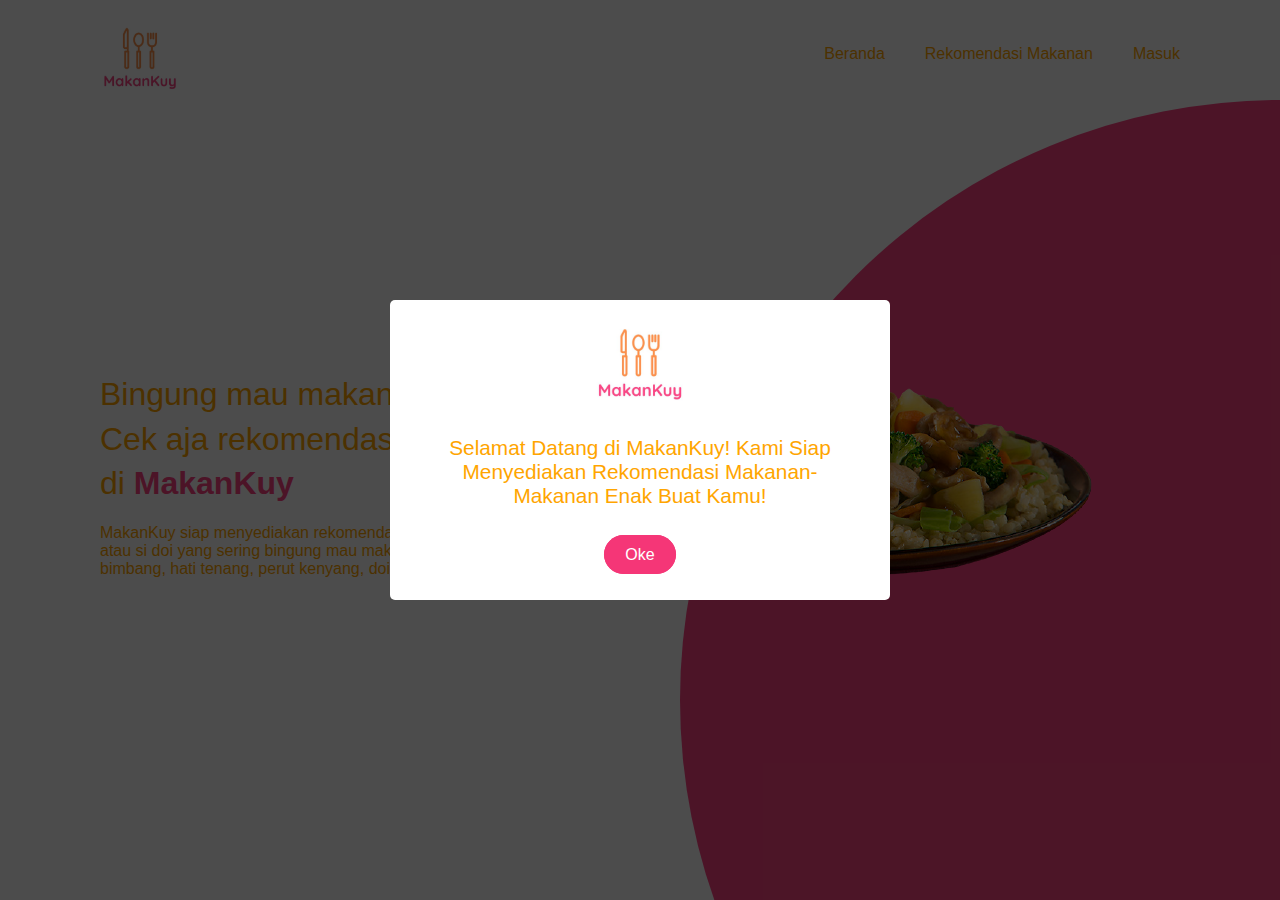
<file: index.html>
<!DOCTYPE html>
<html>
<head>
  <meta charset="utf-8">
  <title>Beranda - MakanKuy</title>
  <link rel="stylesheet" type="text/css" href="Beranda.css">
</head>
<body>
  <section id="Beranda">
    <div class="ling"></div>
    <header>
      <img src="makanKuy.jpg" alt="" class="logo">
      <ul>
        <li><a href="index.html">Beranda</a></li>
        <li><a href="rekomendasi.html">Rekomendasi Makanan</a></li>
        <li><a href="Login.html">Masuk</a></li>
      </ul>
    </header>
    <div class="kontenBeranda">
      <div class="desc">
        <h2>Bingung mau makan apa?<br>
          Cek aja rekomendasi makananan di <span>MakanKuy</span>
        </h2>
        <br>
        <p>
          MakanKuy siap menyediakan rekomendasi makanan buat kamu atau si doi yang sering bingung mau makan apa hari ini! <i>Goodbye</i> bimbang, hati tenang, perut kenyang, doi makin sayang. 
        </p>
      </div>
      <br>
      <div class="f1">
        <img src="f1.png" alt="" class="food1">
      </div>
    </div>
  </section>
  <div class="pop-up">
    <div class="isi">
        <img src="makanKuy.jpg" alt="">
        <p>Selamat Datang di MakanKuy! Kami Siap Menyediakan Rekomendasi Makanan-Makanan Enak Buat Kamu!</p><br>
        <a href="#" id="oke">Oke</a>
    </div>
  </div>
  <script>
      document.getElementById("oke").addEventListener("click",function(){
          document.querySelector(".pop-up").style.display='none';
      },);
  </script>
</body>
</file>
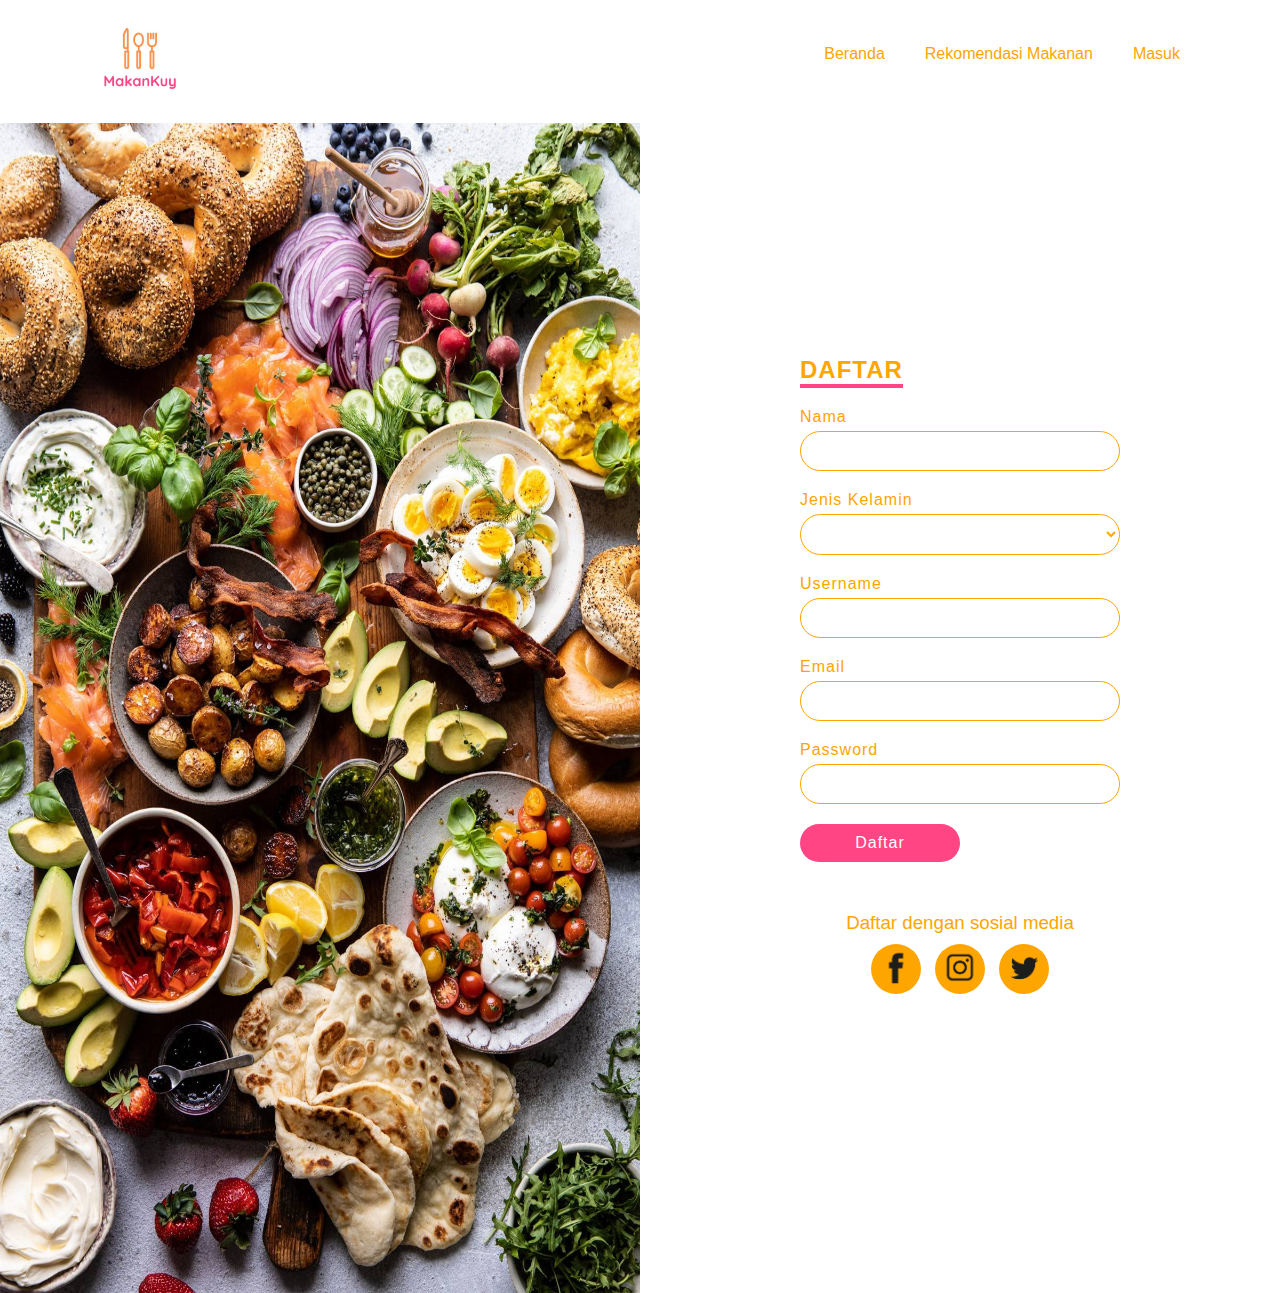
<file: Daftar.html>
<!DOCTYPE html>
<html>
<head>
  <meta charset="utf-8">
  <title>Daftar - MakanKuy</title>
  <link rel="stylesheet" type="text/css" href="Daftar.css">
</head>
<body>
  <section id="Daftar">
    <header class="nav">
        <img src="makanKuy.jpg" alt="" class="logo">
        <ul>
            <li><a href="index.html">Beranda</a></li>
            <li><a href="rekomendasi.html">Rekomendasi Makanan</a></li>
            <li><a href="Login.html">Masuk</a></li>
        </ul>
    </header>
    <div class="foto">
      <img src="fewd.jpg" alt="">
    </div>
    <div class="konten">
      <div class="formDaftar">
        <h2>Daftar</h2>
        <form method="POST">
           <div class="inputForm">
                <span>Nama</span>
                <input type="nama" id="nama" required>
           </div>
           <div class="inputForm">
            <span>Jenis Kelamin</span>
            <select name="jenisK" id="jenisK">
                <option></option>
                <option>Laki-laki</option>
                <option>Perempuan</option>
            </select>
           </div>
          <div class="inputForm">
            <span>Username</span>
            <input type="username" id="user" required>
          </div>
          <div class="inputForm">
            <span>Email</span>
            <input type="email" id="email" required>
          </div>
          <div class="inputForm">
            <span>Password</span>
            <input type="password" id="pw" required>
          </div>
          <div class="inputForm">
            <input type="button" value="Daftar" id="tombol" onclick="tampilkan()">
          </div>
        </form>
        <h3>Daftar dengan sosial media</h3>
        <ul class="sosmed">
          <li><a href="http://facebook.com/"><img src="facebook.png" alt=""></a></li>
          <li><a href="http://instagram.com/"><img src="insta.png" alt=""></a></li>
          <li><a href="http://twitter.com/"><img src="twitter.png" alt=""></a></li>
        </ul>
      </div>
    </div>
  </section>
  <script src="Daftar.js"></script>
</body>
</file>
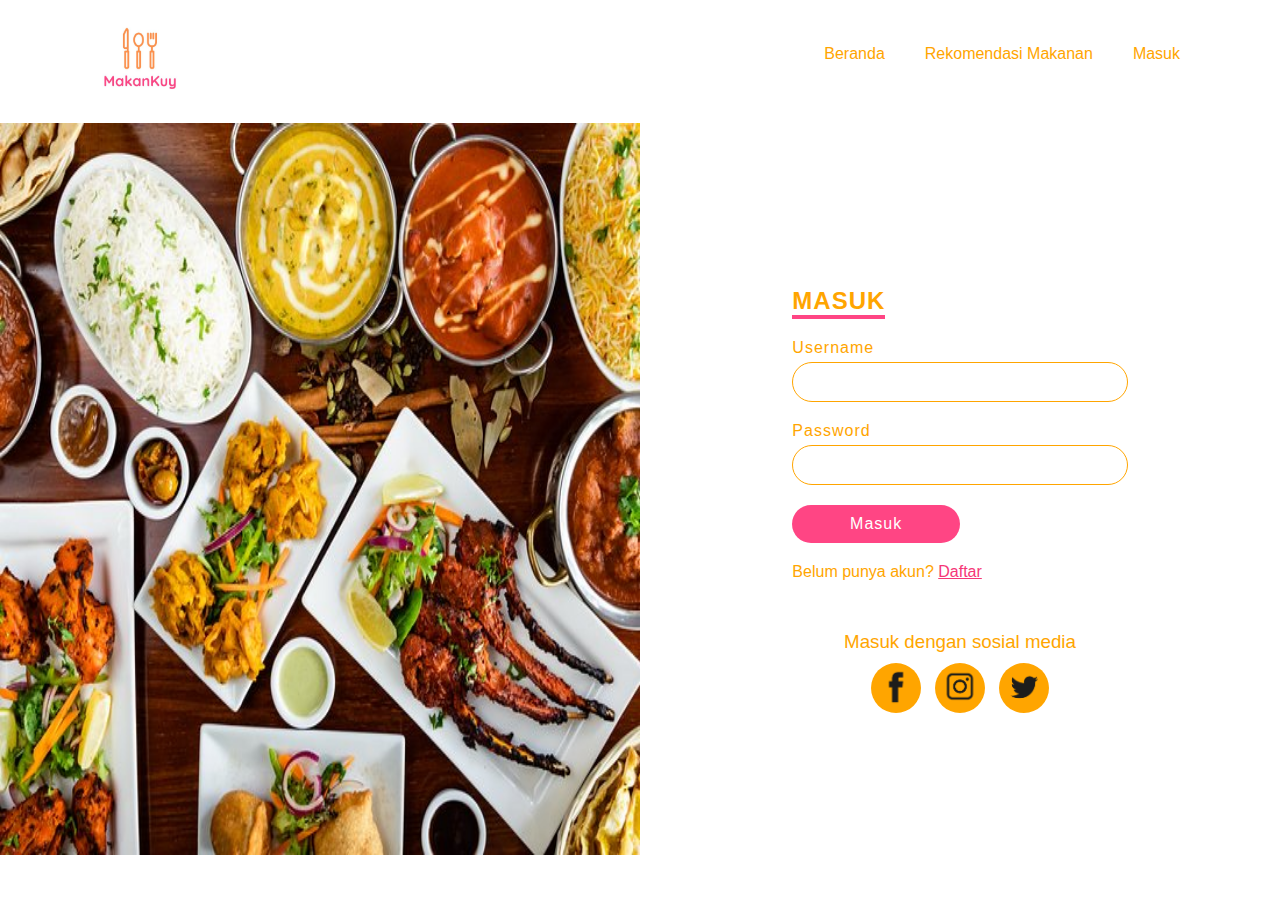
<file: Login.html>
<!DOCTYPE html>
<html>
<head>
  <meta charset="utf-8">
  <title>Masuk - MakanKuy</title>
  <link rel="stylesheet" type="text/css" href="Login.css">
</head>
<body>
  <section id="Login">
    <header class="nav">
        <img src="makanKuy.jpg" alt="" class="logo">
        <ul>
            <li><a href="index.html">Beranda</a></li>
            <li><a href="rekomendasi.html">Rekomendasi Makanan</a></li>
            <li><a href="Login.html">Masuk</a></li>
        </ul>
    </header>
    <div class="foto">
      <img src="makanan1.jpg" alt="">
    </div>
    <div class="konten">
      <div class="formLogin">
        <h2>Masuk</h2>
        <form method="POST">
          <div class="inputForm">
            <span>Username</span>
            <input type="username" id="user" required>
          </div>
          <div class="inputForm">
            <span>Password</span>
            <input type="password" id="pw" required>
          </div>
          <div class="inputForm">
            <input type="button" value="Masuk" id="tombol" onclick="tampilkan()">
          </div>
          <div class="inputForm">
            <p>Belum punya akun? <a href="Daftar.html">Daftar</a></p>
          </div>
        </form>
        <h3>Masuk dengan sosial media</h3>
        <ul class="sosmed">
          <li><a href="http://facebook.com/"><img src="facebook.png" alt=""></a></li>
          <li><a href="http://instagram.com/"><img src="insta.png" alt=""></a></li>
          <li><a href="http://twitter.com/"><img src="twitter.png" alt=""></a></li>
        </ul>
      </div>
    </div>
  </section>
  <script src="Login.js"></script>
</body>
</file>
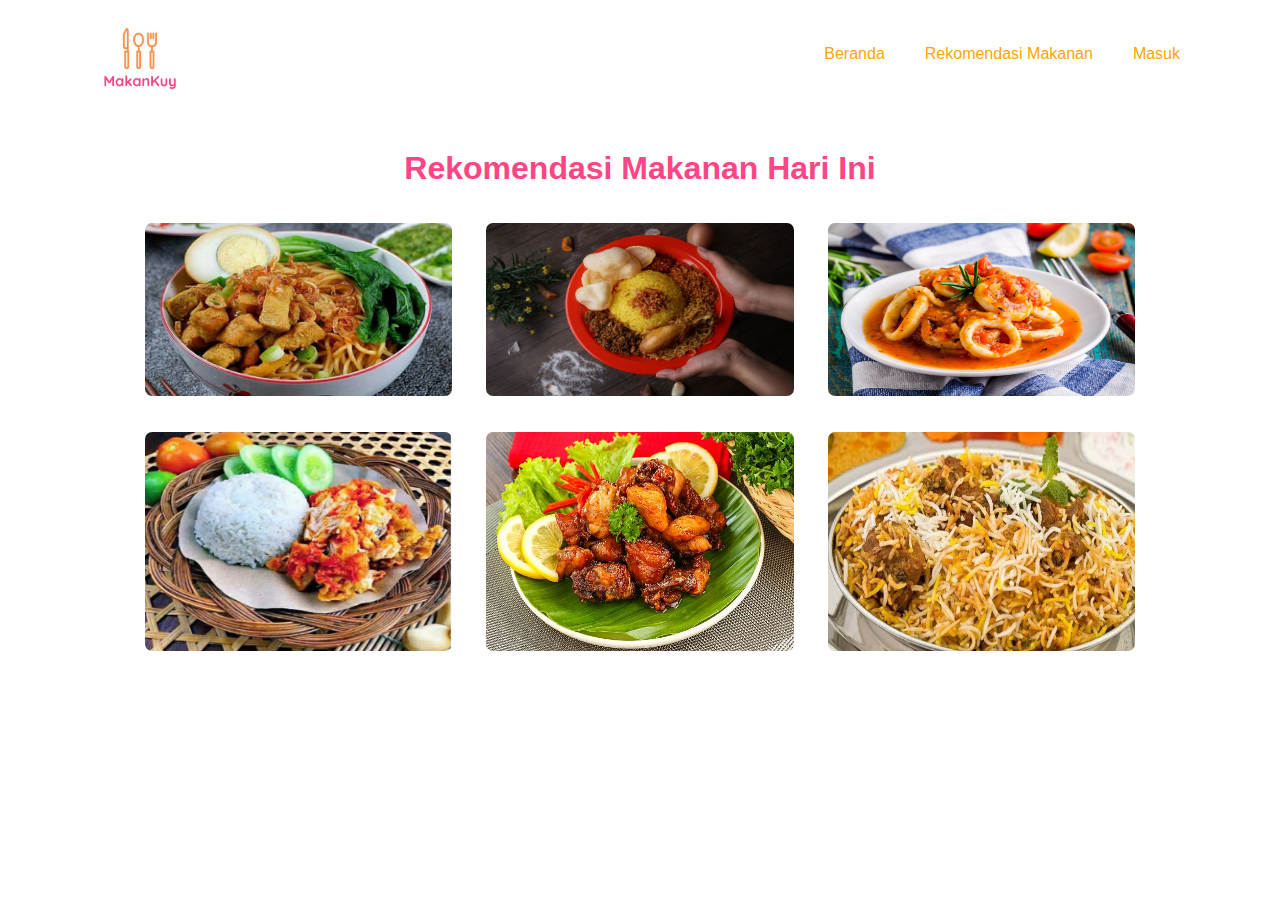
<file: rekomendasi.html>
<!DOCTYPE html>
<html>
<head>
  <meta charset="utf-8">
  <title>Rekomendasi Makanan - MakanKuy</title>
  <link rel="stylesheet" type="text/css" href="rekomendasi.css">
</head>
<body>
    <section id="rekomen">
    <header>
        <img src="makanKuy.jpg" alt="" class="logo">
        <ul>
            <li><a href="index.html">Beranda</a></li>
            <li><a href="rekomendasi.html">Rekomendasi Makanan</a></li>
            <li><a href="Login.html">Masuk</a></li>
        </ul>
        </header>
    <div class="judul">
        <h1>Rekomendasi Makanan Hari Ini</h1>
    </div><br><br>
        <div class="listMakanan">
        <div class="makanan">
            <img src="rm1.jpg" alt="">
        </div>
        <div class="makanan">
            <img src="rm2.jpg" alt="">
        </div>
        <div class="makanan">
            <img src="rm3.jpg" alt="">
        </div>
        <div class="makanan">
            <img src="rm4.png" alt="">
        </div>
        <div class="makanan">
            <img src="rm5.jpg" alt="">
        </div>
        <div class="makanan">
            <img src="rm6.jpg" alt="">
        </div>
        </div>
    </section>
</body>
</file>
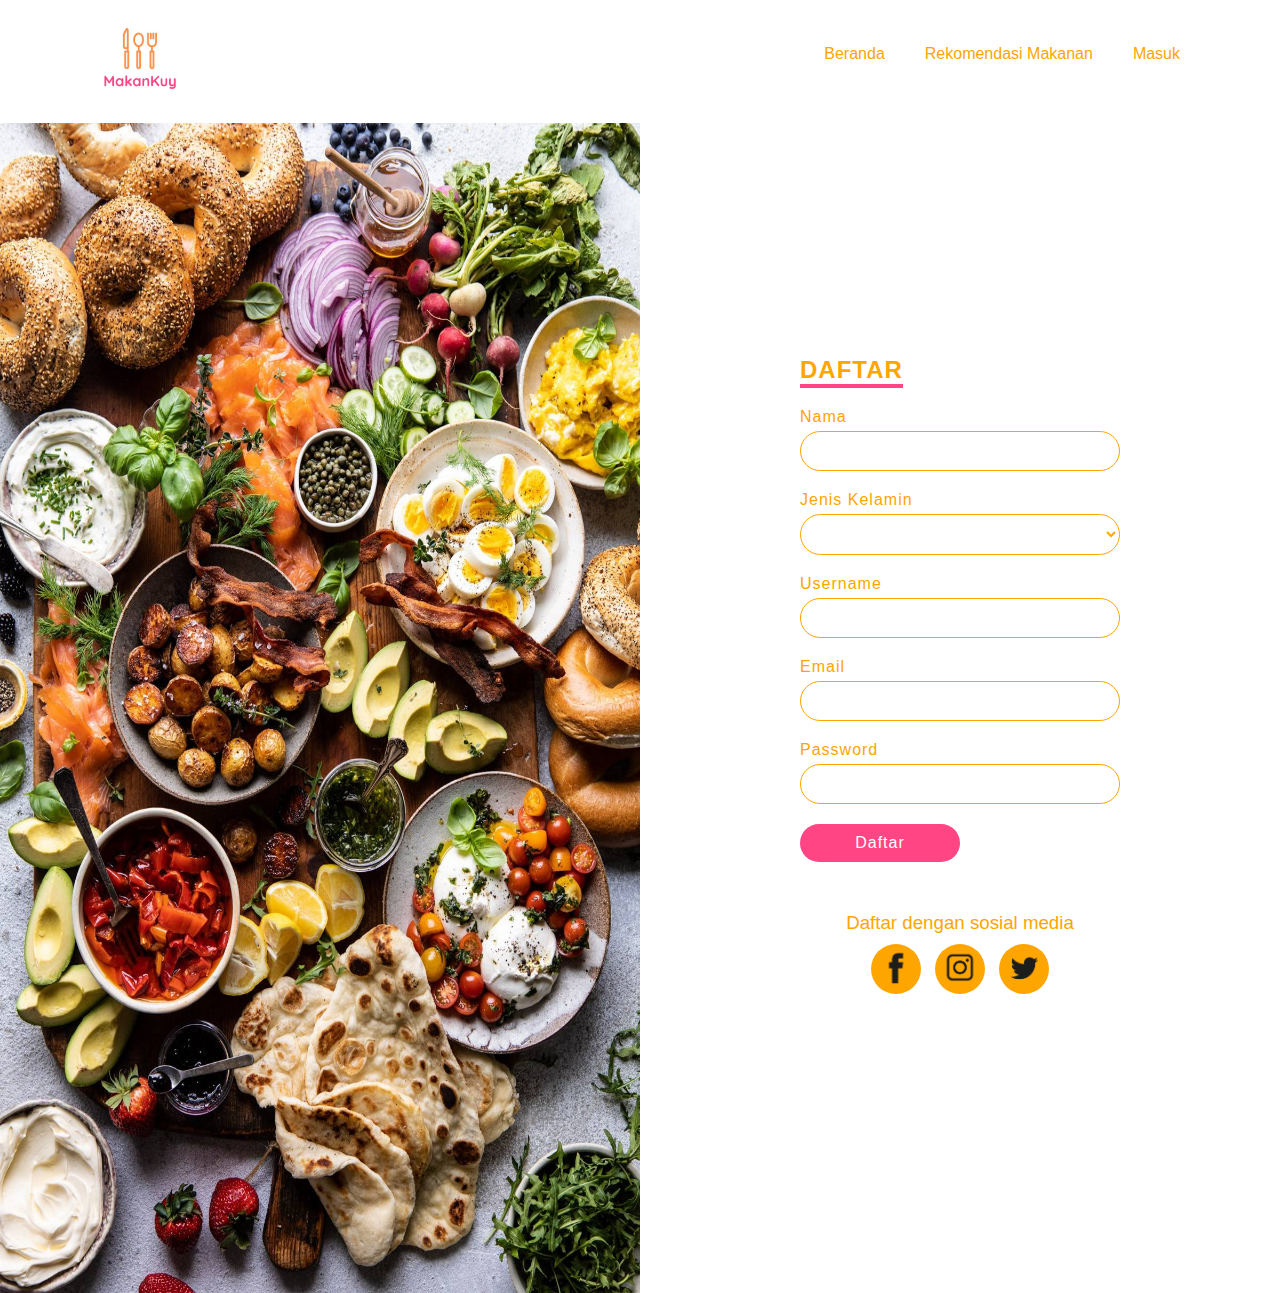
<file: MakanKuy/Daftar.html>
<!DOCTYPE html>
<html>
<head>
  <meta charset="utf-8">
  <title>Login</title>
  <link rel="stylesheet" type="text/css" href="Daftar.css">
</head>
<body>
  <section id="Daftar">
    <header class="nav">
        <img src="makanKuy.jpg" alt="" class="logo">
        <ul>
            <li><a href="index.html">Beranda</a></li>
            <li><a href="rekomendasi.html">Rekomendasi Makanan</a></li>
            <li><a href="Login.html">Masuk</a></li>
        </ul>
    </header>
    <div class="foto">
      <img src="fewd.jpg" alt="">
    </div>
    <div class="konten">
      <div class="formDaftar">
        <h2>Daftar</h2>
        <form method="POST">
           <div class="inputForm">
                <span>Nama</span>
                <input type="nama" id="nama" required>
           </div>
           <div class="inputForm">
            <span>Jenis Kelamin</span>
            <select name="jenisK" id="jenisK">
                <option></option>
                <option>Laki-laki</option>
                <option>Perempuan</option>
            </select>
           </div>
          <div class="inputForm">
            <span>Username</span>
            <input type="username" id="user" required>
          </div>
          <div class="inputForm">
            <span>Email</span>
            <input type="email" id="email" required>
          </div>
          <div class="inputForm">
            <span>Password</span>
            <input type="password" id="pw" required>
          </div>
          <div class="inputForm">
            <input type="button" value="Daftar" id="tombol" onclick="tampilkan()">
          </div>
        </form>
        <h3>Daftar dengan sosial media</h3>
        <ul class="sosmed">
          <li><a href="http://facebook.com/"><img src="facebook.png" alt=""></a></li>
          <li><a href="http://instagram.com/"><img src="insta.png" alt=""></a></li>
          <li><a href="http://twitter.com/"><img src="twitter.png" alt=""></a></li>
        </ul>
      </div>
    </div>
  </section>
  <script src="Daftar.js"></script>
</body>
</file>
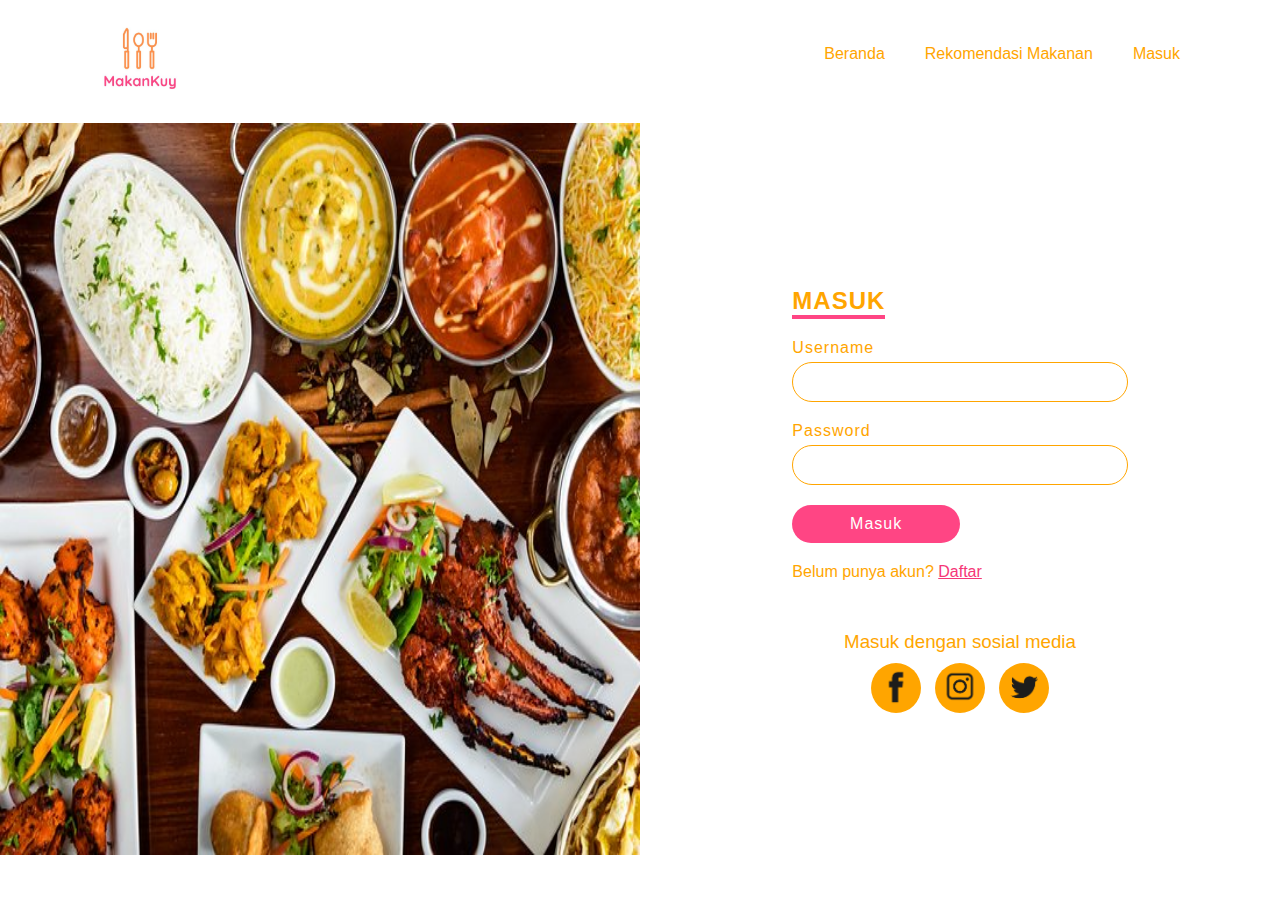
<file: MakanKuy/Login.html>
<!DOCTYPE html>
<html>
<head>
  <meta charset="utf-8">
  <title>Login</title>
  <link rel="stylesheet" type="text/css" href="Login.css">
</head>
<body>
  <section id="Login">
    <header class="nav">
        <img src="makanKuy.jpg" alt="" class="logo">
        <ul>
            <li><a href="index.html">Beranda</a></li>
            <li><a href="rekomendasi.html">Rekomendasi Makanan</a></li>
            <li><a href="Login.html">Masuk</a></li>
        </ul>
    </header>
    <div class="foto">
      <img src="makanan1.jpg" alt="">
    </div>
    <div class="konten">
      <div class="formLogin">
        <h2>Masuk</h2>
        <form method="POST">
          <div class="inputForm">
            <span>Username</span>
            <input type="username" id="user" required>
          </div>
          <div class="inputForm">
            <span>Password</span>
            <input type="password" id="pw" required>
          </div>
          <div class="inputForm">
            <input type="button" value="Masuk" id="tombol" onclick="tampilkan()">
          </div>
          <div class="inputForm">
            <p>Belum punya akun? <a href="Daftar.html">Daftar</a></p>
          </div>
        </form>
        <h3>Masuk dengan sosial media</h3>
        <ul class="sosmed">
          <li><a href="http://facebook.com/"><img src="facebook.png" alt=""></a></li>
          <li><a href="http://instagram.com/"><img src="insta.png" alt=""></a></li>
          <li><a href="http://twitter.com/"><img src="twitter.png" alt=""></a></li>
        </ul>
      </div>
    </div>
  </section>
  <script src="Login.js"></script>
</body>
</file>
<file: Beranda.css>
*{
    margin: 0;
    padding: 0;
    box-sizing: border-box;
    font-family: Verdana, Geneva, Tahoma, sans-serif;
}
body{
    height: 100%;
}
#Beranda{
    position: relative;
    width: 100%;
    min-height: 100vh;
    padding: 100px;
    display: flex;
    justify-content: space-between;
    align-items: center;
    background: white;
}
header{
    position: absolute;
    top: 0;
    left: 0;
    width: 100%;
    padding: 20px 100px;
    justify-content: space-between;
    align-items: center;
}
header .logo{
    position: relative;
    max-width: 80px;
    float: left;
}
header ul{
    margin-top: 25px;
    position: relative;
    display: flex;
    float: right;
}
header ul li{
    list-style: none;
}
header ul li a{
    display: inline-block;
    color: orange;
    font-weight: 400;
    margin-left: 40px;
    text-decoration: none;
    
}
.kontenBeranda{
    position: relative;
    width: 100%;
    display: flex;
    justify-content: space-between;
    align-items: center;
}
.kontenBeranda .desc{
    position: relative;
    max-width: 600px;
    padding-top: 50px;

}
.kontenBeranda .desc h2{
    color:orange;
    font-size: 2em;
    line-height: 1.4em;
    font-weight: 500;
}
.kontenBeranda .desc h2 span{
    color:#ff4584;
    font-size: 1em;
    line-height: 1.2em;
    font-weight: 800;
}
.kontenBeranda .desc p{
    color:orange;
}
.kontenBeranda .f1{
    width: 600px;
    display: flex;
    justify-content: flex-end;
    padding-top: 80px;
}
.kontenBeranda .f1 .food1{
    width: 800px;
}
.ling{
    position: absolute;
    top: 0;
    left: 0;
    width: 100%;
    height: 100%;
    background:#ff4584;
    clip-path: circle(600px at right 700px);
}
.pop-up{
    width: 100%;
    height: 100%;
    background-color: rgb(0, 0, 0, 0.7);
    position: absolute;
    top: 0;
    display: flex;
    justify-content:center;
    align-items: center;
    display: flex;
}
.isi{
    width: 500px;
    height: 300px;
    background-color: white;
    opacity: 1;
    border-radius: 5px;
    text-align: center;
    padding: 20px;
}
.isi p{
    text-align: center;
    padding: 20px;
    font-weight: 300;
    font-size: 1.3em;
    color: orange;
}
.isi a{
    width: 50%;
    padding: 10px 20px;
    outline: none;
    border: 1px solid #f53677;
    background-color: #f53677;
    font-size: 16px;
    color: white;
    border-radius: 30px;
    text-decoration: none;
}
.isi img{
    width: 20%;
}
</file>
<file: Daftar.css>
*{
    margin: 0;
    padding: 0;
    box-sizing: border-box;
    font-family: Verdana, Geneva, Tahoma, sans-serif;
}
body{
    height: 100%;
}
/* Navbar*/
header{
    position: absolute;
    top: 0;
    left: 0;
    width: 100%;
    padding: 20px 100px;
    justify-content: space-between;
    align-items: center;
    background-color: white;
}
header .logo{
    position: relative;
    max-width: 80px;
    float: left;
}
header ul{
    margin-top: 25px;
    position: relative;
    display: flex;
    float: right;
}
header ul li{
    list-style: none;
}
header ul li a{
    display: inline-block;
    color: orange;
    font-weight: 400;
    margin-left: 40px;
    text-decoration: none;
    
}
/* Daftar */
#Daftar{
    position: relative;
    width: 100%;
    height: 100vh;
    display: flex;
}
.foto{
    position: relative;
    width: 50%;
    height: 100%;
}
.foto img{
    position: absolute;
    top: 123px;
    left: 0;
    width: 100%;
    height: 130%;
    background-attachment: fixed;
    background-repeat: no-repeat;
}
.konten{
    display: flex;
    width: 50%;
    height: 100%;
    justify-content: center;
    align-items: center;
}
.formDaftar{
    width: 50%;
}
.formDaftar h2{
    color: orange;
    font-weight: 600;
    text-transform: uppercase;
    margin-bottom: 20px;
    border-bottom: 4px solid #ff4584;
    display: inline-block;
    letter-spacing: 1px;
    padding-top: 450px;
}
.inputForm{
    margin-bottom: 20px;

}
.inputForm span{
    font-size: 16px;
    margin-bottom: 5px;
    display: inline-block;
    color: orange;
    font-weight: 300;
    font-size: 16px;
    letter-spacing: 1px;
}
input{
    width: 100%;
    padding: 10px 20px;
    outline: none;
    font-weight: 400;
    border: 1px solid orange;
    font-size: 16px;
    letter-spacing: 1px;
    color: orange;
    background: transparent;
    border-radius: 30px;
}
select{
    width: 100%;
    padding: 10px 20px;
    outline: none;
    font-weight: 400;
    border: 1px solid orange;
    font-size: 16px;
    letter-spacing: 1px;
    color: orange;
    background: transparent;
    border-radius: 30px;
}
input[type="button"]{
    width: 50%;
    background:#ff4584;
    color: white;
    outline: none;
    border: none;
    font-weight: 500;
    cursor: pointer;
}
input[type="button"]:hover{
    background-color:#f53677;
}
.inputForm p{
    color: orange;
}
.inputForm p a{
    color:#f53677;
}
h3{
    color: orange;
    text-align: center;
    margin: 50px 0 10px;
    font-weight: 500;
}
.sosmed{
    display: flex;
    justify-content: center;
    align-items: center;
}
#Daftar .sosmed li{
    list-style: none;
    width: 50px;
    height: 50px;
    display: flex;
    justify-content: center;
    align-items: center;
    background: orange;
    border-radius: 50%;
    margin: 0 7px;
    cursor: pointer;
}
#Daftar .sosmed li img{
    width: 50px;
}
#Daftar .sosmed li:hover{
    background:#f53677;
}
</file>
<file: Login.css>
*{
    margin: 0;
    padding: 0;
    box-sizing: border-box;
    font-family: Verdana, Geneva, Tahoma, sans-serif;
}
body{
    height: 100%;
}
/* Navbar*/
header{
    position: absolute;
    top: 0;
    left: 0;
    width: 100%;
    padding: 20px 100px;
    justify-content: space-between;
    align-items: center;
    background-color: white;
}
header .logo{
    position: relative;
    max-width: 80px;
    float: left;
}
header ul{
    margin-top: 25px;
    position: relative;
    display: flex;
    float: right;
}
header ul li{
    list-style: none;
}
header ul li a{
    display: inline-block;
    color: orange;
    font-weight: 400;
    margin-left: 40px;
    text-decoration: none;
    
}
/* login */
#Login{
    position: relative;
    width: 100%;
    height: 100vh;
    display: flex;
}
.foto{
    position: relative;
    width: 50%;
    height: 100%;
}
.foto img{
    position: absolute;
    top: 123px;
    left: 0;
    width: 100%;
    height: 81.3%;
    background-attachment: fixed;
    background-repeat: no-repeat;
}
.konten{
    display: flex;
    width: 50%;
    height: 100%;
    justify-content: center;
    align-items: center;
}
.formLogim{
    width: 50%;
}
.formLogin h2{
    color: orange;
    font-weight: 600;
    text-transform: uppercase;
    margin-bottom: 20px;
    border-bottom: 4px solid #ff4584;
    display: inline-block;
    letter-spacing: 1px;
    padding-top: 100px;
}
.inputForm{
    margin-bottom: 20px;

}
.inputForm span{
    font-size: 16px;
    margin-bottom: 5px;
    display: inline-block;
    color: orange;
    font-weight: 300;
    font-size: 16px;
    letter-spacing: 1px;
}
input{
    width: 100%;
    padding: 10px 20px;
    outline: none;
    font-weight: 400;
    border: 1px solid orange;
    font-size: 16px;
    letter-spacing: 1px;
    color: orange;
    background: transparent;
    border-radius: 30px;
}
input[type="button"]{
    width: 50%;
    background:#ff4584;
    color: white;
    outline: none;
    border: none;
    font-weight: 500;
    cursor: pointer;
}
input[type="button"]:hover{
    background-color:#f53677;
}
.inputForm p{
    color: orange;
}
.inputForm p a{
    color:#f53677;
}
h3{
    color: orange;
    text-align: center;
    margin: 50px 0 10px;
    font-weight: 500;
}
.sosmed{
    display: flex;
    justify-content: center;
    align-items: center;
}
#Login .sosmed li{
    list-style: none;
    width: 50px;
    height: 50px;
    display: flex;
    justify-content: center;
    align-items: center;
    background: orange;
    border-radius: 50%;
    margin: 0 7px;
    cursor: pointer;
}
#Login .sosmed li img{
    width: 50px;
}
#Login .sosmed li:hover{
    background:#f53677;
}
</file>
<file: rekomendasi.css>
*{
    margin: 0;
    padding: 0;
    box-sizing: border-box;
    font-family: Verdana, Geneva, Tahoma, sans-serif;
}
body{
    height: 100%;
}
/* Navbar */
#rekomen header{
    position: absolute;
    top: 0;
    left: 0;
    width: 100%;
    padding: 20px 100px;
    justify-content: space-between;
    align-items: center;
    background-color: white;
}
header .logo{
    position: relative;
    max-width: 80px;
    float: left;
}
header ul{
    margin-top: 25px;
    position: relative;
    display: flex;
    float: right;
}
header ul li{
    list-style: none;
}
header ul li a{
    display: inline-block;
    color: orange;
    font-weight: 400;
    margin-left: 40px;
    text-decoration: none;   
}
/* Rekomendasi */
#rekomen{
    position: relative;
    width: 100%;
    height: 100vh;
    background: white;
    padding-top: 150px;
}
#rekomen .judul h1{
    text-align: center;
    color: #ff4584;
    font-weight: 700;
    font-size: 2em;
}
.listMakanan{
    width: 80%;
    display: flex;
    flex-wrap: wrap;
    justify-content: space-around;
    margin: auto;
}
.makanan{
    flex-basis: 30%;
    text-align: center;
    border-radius: 7px;
}
.makanan img{
    width: 100%;
    height: 83%;
    border-radius: 7px;

}
</file>
<file: MakanKuy/Daftar.css>
*{
    margin: 0;
    padding: 0;
    box-sizing: border-box;
    font-family: Verdana, Geneva, Tahoma, sans-serif;
}
body{
    height: 100%;
}
/* Navbar*/
header{
    position: absolute;
    top: 0;
    left: 0;
    width: 100%;
    padding: 20px 100px;
    justify-content: space-between;
    align-items: center;
    background-color: white;
}
header .logo{
    position: relative;
    max-width: 80px;
    float: left;
}
header ul{
    margin-top: 25px;
    position: relative;
    display: flex;
    float: right;
}
header ul li{
    list-style: none;
}
header ul li a{
    display: inline-block;
    color: orange;
    font-weight: 400;
    margin-left: 40px;
    text-decoration: none;
    
}
/* Daftar */
#Daftar{
    position: relative;
    width: 100%;
    height: 100vh;
    display: flex;
}
.foto{
    position: relative;
    width: 50%;
    height: 100%;
}
.foto img{
    position: absolute;
    top: 123px;
    left: 0;
    width: 100%;
    height: 130%;
    background-attachment: fixed;
    background-repeat: no-repeat;
}
.konten{
    display: flex;
    width: 50%;
    height: 100%;
    justify-content: center;
    align-items: center;
}
.formDaftar{
    width: 50%;
}
.formDaftar h2{
    color: orange;
    font-weight: 600;
    text-transform: uppercase;
    margin-bottom: 20px;
    border-bottom: 4px solid #ff4584;
    display: inline-block;
    letter-spacing: 1px;
    padding-top: 450px;
}
.inputForm{
    margin-bottom: 20px;

}
.inputForm span{
    font-size: 16px;
    margin-bottom: 5px;
    display: inline-block;
    color: orange;
    font-weight: 300;
    font-size: 16px;
    letter-spacing: 1px;
}
input{
    width: 100%;
    padding: 10px 20px;
    outline: none;
    font-weight: 400;
    border: 1px solid orange;
    font-size: 16px;
    letter-spacing: 1px;
    color: orange;
    background: transparent;
    border-radius: 30px;
}
select{
    width: 100%;
    padding: 10px 20px;
    outline: none;
    font-weight: 400;
    border: 1px solid orange;
    font-size: 16px;
    letter-spacing: 1px;
    color: orange;
    background: transparent;
    border-radius: 30px;
}
input[type="button"]{
    width: 50%;
    background:#ff4584;
    color: white;
    outline: none;
    border: none;
    font-weight: 500;
    cursor: pointer;
}
input[type="button"]:hover{
    background-color:#f53677;
}
.inputForm p{
    color: orange;
}
.inputForm p a{
    color:#f53677;
}
h3{
    color: orange;
    text-align: center;
    margin: 50px 0 10px;
    font-weight: 500;
}
.sosmed{
    display: flex;
    justify-content: center;
    align-items: center;
}
#Daftar .sosmed li{
    list-style: none;
    width: 50px;
    height: 50px;
    display: flex;
    justify-content: center;
    align-items: center;
    background: orange;
    border-radius: 50%;
    margin: 0 7px;
    cursor: pointer;
}
#Daftar .sosmed li img{
    width: 50px;
}
#Daftar .sosmed li:hover{
    background:#f53677;
}
</file>
<file: MakanKuy/Login.css>
*{
    margin: 0;
    padding: 0;
    box-sizing: border-box;
    font-family: Verdana, Geneva, Tahoma, sans-serif;
}
body{
    height: 100%;
}
/* Navbar*/
header{
    position: absolute;
    top: 0;
    left: 0;
    width: 100%;
    padding: 20px 100px;
    justify-content: space-between;
    align-items: center;
    background-color: white;
}
header .logo{
    position: relative;
    max-width: 80px;
    float: left;
}
header ul{
    margin-top: 25px;
    position: relative;
    display: flex;
    float: right;
}
header ul li{
    list-style: none;
}
header ul li a{
    display: inline-block;
    color: orange;
    font-weight: 400;
    margin-left: 40px;
    text-decoration: none;
    
}
/* login */
#Login{
    position: relative;
    width: 100%;
    height: 100vh;
    display: flex;
}
.foto{
    position: relative;
    width: 50%;
    height: 100%;
}
.foto img{
    position: absolute;
    top: 123px;
    left: 0;
    width: 100%;
    height: 81.3%;
    background-attachment: fixed;
    background-repeat: no-repeat;
}
.konten{
    display: flex;
    width: 50%;
    height: 100%;
    justify-content: center;
    align-items: center;
}
.formLogim{
    width: 50%;
}
.formLogin h2{
    color: orange;
    font-weight: 600;
    text-transform: uppercase;
    margin-bottom: 20px;
    border-bottom: 4px solid #ff4584;
    display: inline-block;
    letter-spacing: 1px;
    padding-top: 100px;
}
.inputForm{
    margin-bottom: 20px;

}
.inputForm span{
    font-size: 16px;
    margin-bottom: 5px;
    display: inline-block;
    color: orange;
    font-weight: 300;
    font-size: 16px;
    letter-spacing: 1px;
}
input{
    width: 100%;
    padding: 10px 20px;
    outline: none;
    font-weight: 400;
    border: 1px solid orange;
    font-size: 16px;
    letter-spacing: 1px;
    color: orange;
    background: transparent;
    border-radius: 30px;
}
input[type="button"]{
    width: 50%;
    background:#ff4584;
    color: white;
    outline: none;
    border: none;
    font-weight: 500;
    cursor: pointer;
}
input[type="button"]:hover{
    background-color:#f53677;
}
.inputForm p{
    color: orange;
}
.inputForm p a{
    color:#f53677;
}
h3{
    color: orange;
    text-align: center;
    margin: 50px 0 10px;
    font-weight: 500;
}
.sosmed{
    display: flex;
    justify-content: center;
    align-items: center;
}
#Login .sosmed li{
    list-style: none;
    width: 50px;
    height: 50px;
    display: flex;
    justify-content: center;
    align-items: center;
    background: orange;
    border-radius: 50%;
    margin: 0 7px;
    cursor: pointer;
}
#Login .sosmed li img{
    width: 50px;
}
#Login .sosmed li:hover{
    background:#f53677;
}
</file>
